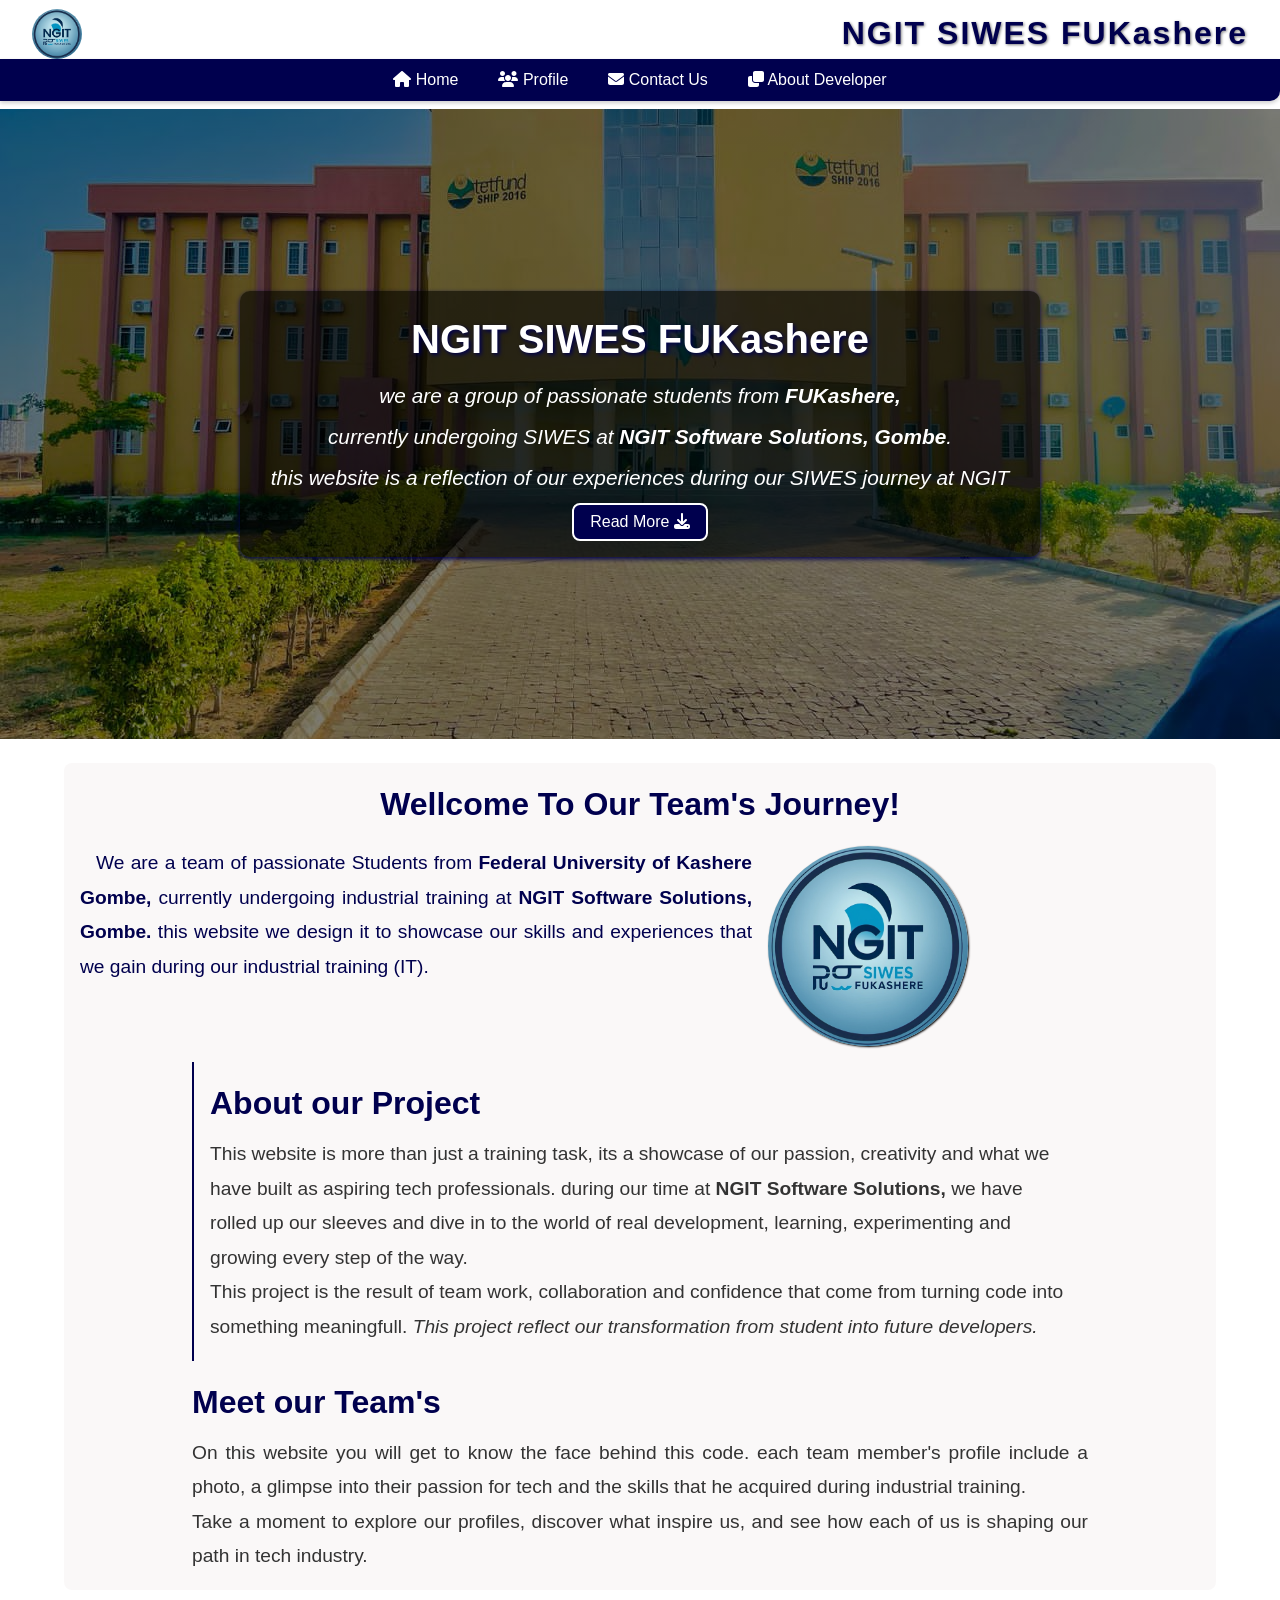
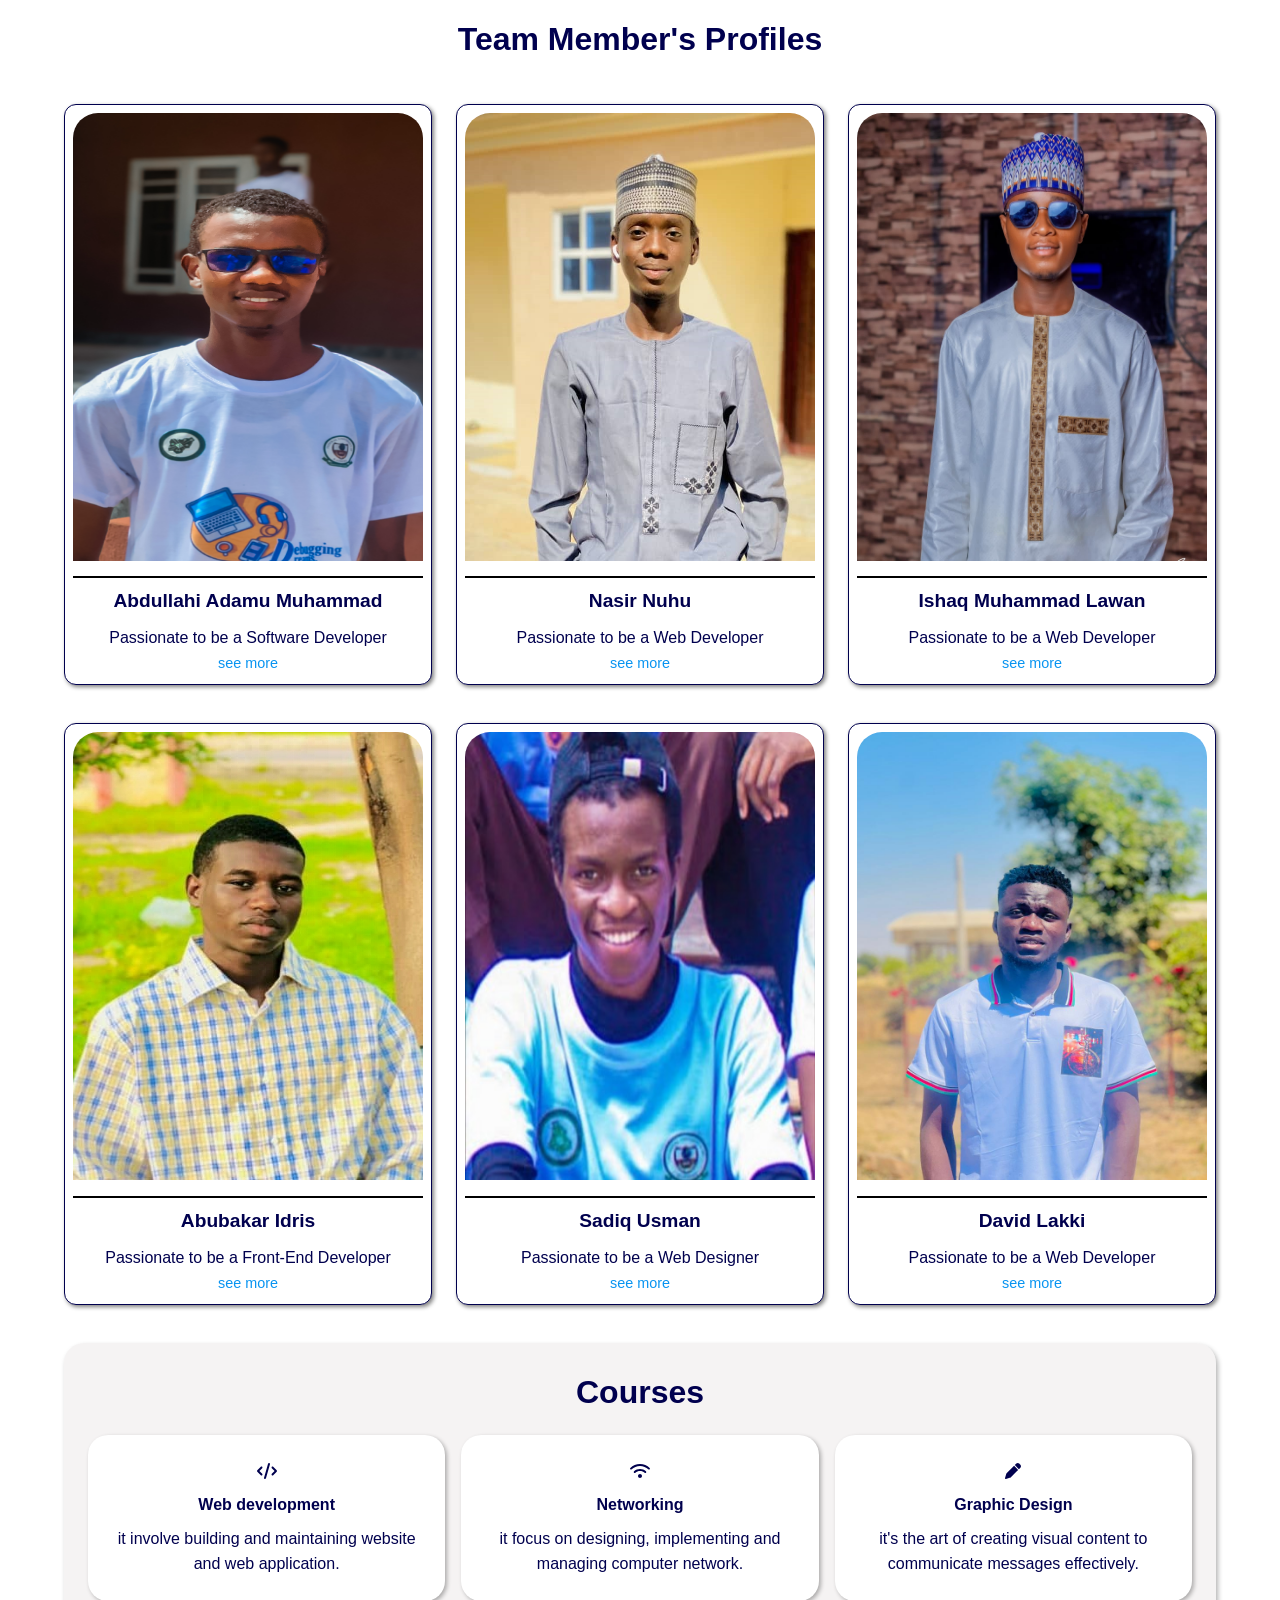
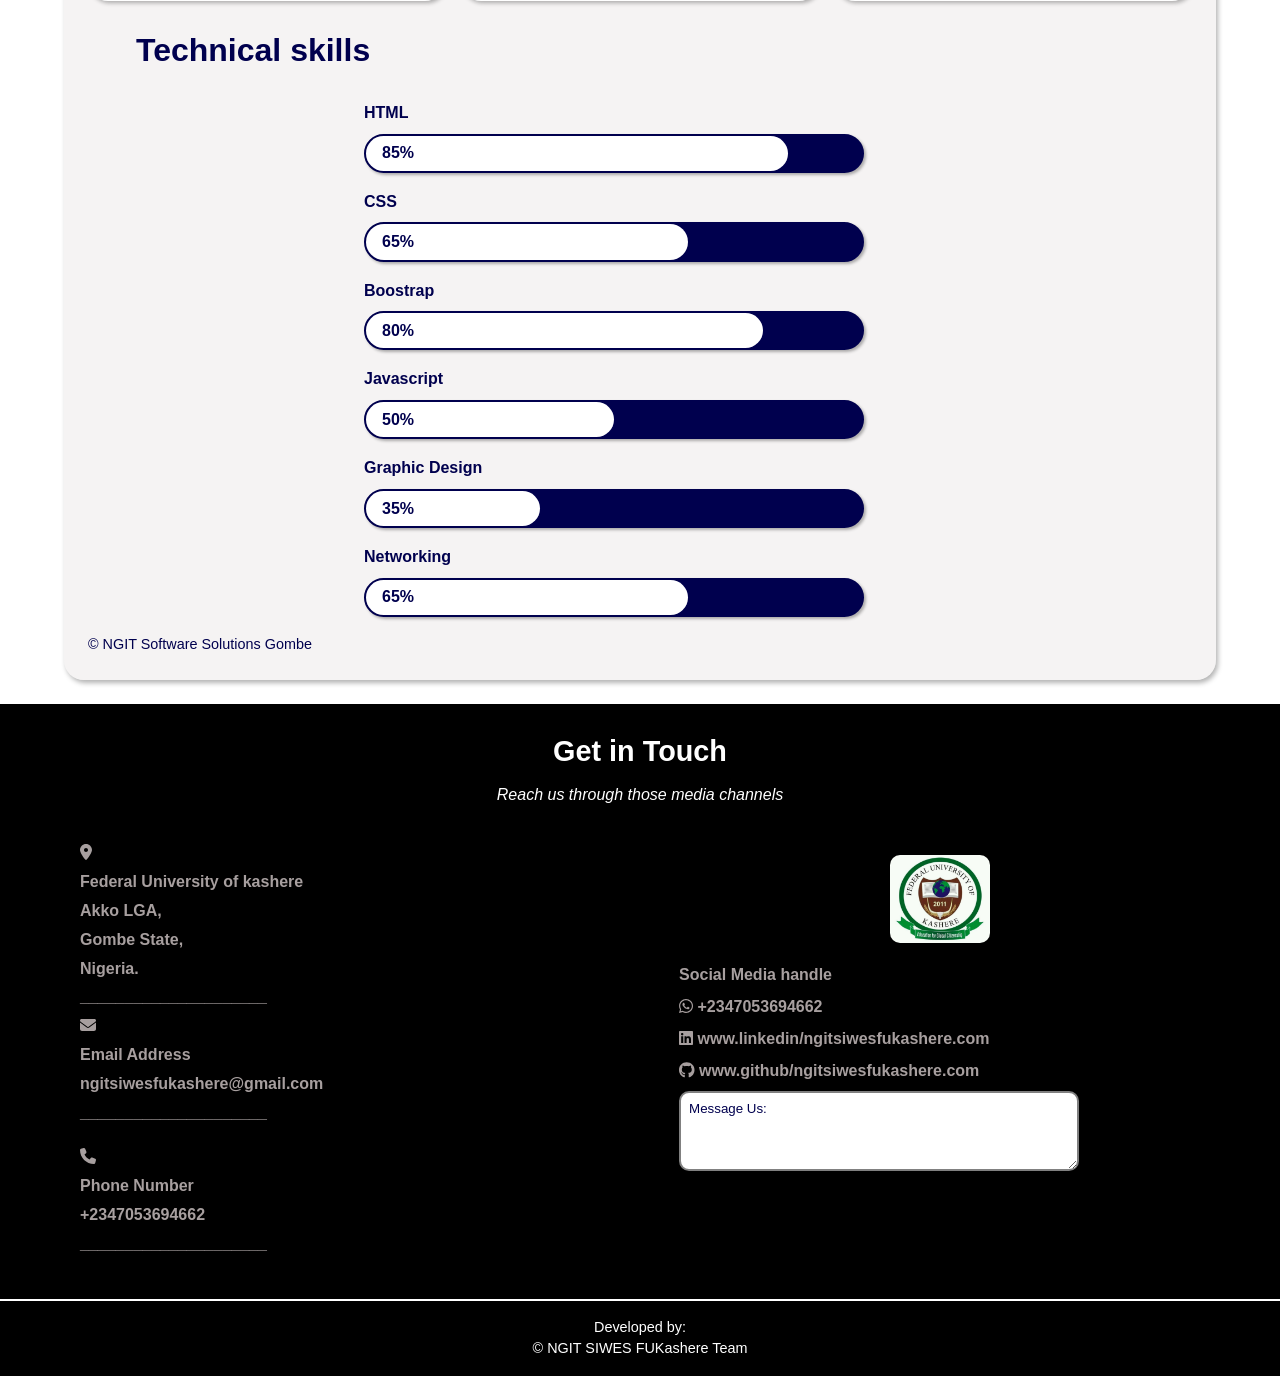
<file: index.html>
<!DOCTYPE html>
<html lang="en">
<head>
    <meta charset="UTF-8">
    <meta http-equiv="X-UA-Compatible" content="IE=edge">
    <meta name="viewport" content="width=device-width, initial-scale=1.0">
    <meta name="keywords" content="NGIT, SIWES, FUKashere, Student">
    <meta name="author" content="Bn_Arderm Developer">
    <meta name="description" content="We are a group of passionate students from FUKashere, currently undergoing SIWES atNGIT Software Solutions, Gombe.
    This website is a reflection of our experiences during our SIWES journey at NGIT">
    <link rel="stylesheet" href="styles/update.css">
    <title>NGIT SIWES FUKashere</title>
    <script src="js/icons.js"></script>
</head>
<body>
    <header>
        <div id="head">
        <img src="images/siwes_logo.jpg" alt="NGIT SIWES FUKashere logo">
        <h1>NGIT SIWES FUKashere</h1>
        </div>
        <nav>
            <ul>
                <li><a href="#top"><i class="fa fa-home"></i> Home</a></li>
                <li><a href="#std"> <i class="fa fa-users"></i> Profile</a></li>
                <li><a href="#con-sec"><i class="fa fa-envelope"></i> Contact Us</a></li>
                <li><a href="developer_profile.html"> <i class="fas fa-clone"></i> About Developer</a></li>
            </ul>
        </nav>
    </header>
    <div class="main">
        <div id="main-text">
            <h2>NGIT SIWES FUKashere</h2>
            <p>we are a group of passionate students from <strong>FUKashere,</strong></p>
            <p>currently undergoing SIWES at <strong>NGIT Software Solutions, Gombe</strong>.</p> 
                 <p> this website is a reflection of our experiences during our SIWES journey at NGIT</p>
                <button> <a href="#intro-dspl">Read More <i class="fas fa-download"></i></a></button>
        </div>
    </div>
    <article>
        <div id="intro">
            <h3>
                Wellcome to our team's journey!
            </h3>
            <div id="intro-dspl">
                <p>
                    We are a team of  passionate Students from <strong> Federal University of Kashere Gombe,</strong> currently undergoing
                    industrial training at <strong>NGIT Software Solutions, Gombe.</strong>
                    this website we design it to showcase our skills and experiences that we gain during  our industrial training (IT).
                </p>
                <img src="images/siwes_logo.jpg" alt="NGIT SIWES FUKashere Logo">
            </div>
           
        </div>
        <div id="about-prjct">
            <h4>About our Project</h4>
                <p>This website is more than just a training task, its a showcase of our passion, creativity and
                what we have built as aspiring tech professionals.
                during our time at <strong>NGIT Software Solutions,</strong> we have rolled up our sleeves and dive in to the world of real
                development, learning, experimenting and growing every step of the way.</p>
                <p>This project is the result of team work, collaboration and confidence that come from turning code
                into something meaningfull. <em>This project reflect our transformation from student into future developers. </em> </p>
        </div>
        <div id="meet-team">
            <h4>Meet our Team's</h4>
            <p>
                On this website you will get to know the face behind this code. each team member's profile include 
                a photo, a glimpse into their passion for tech and the skills that he acquired during industrial training.
               <br> Take a moment to explore our profiles, discover what inspire us, and see how each of us is 
                shaping our path in tech industry.
            </p>
            
        </div>


    </article>

    <section>
        <div id="sec-details">
            <h2 id="std">Team Member's Profiles</h2>
        </div>
        <div class="student">
            <div class="profile">
                <div class="images">
                    <a href="images/profile/jorter.png"><img src="images/profile/jorter.png" alt="Profile Picture "></a>
                </div>
                <hr>
                <h3>Abdullahi Adamu Muhammad</h3>
                   <p>Passionate to be a Software Developer <br><a class="profile-about" href="images/profile/jorter.png">see more</a></p> 
            </div>
        
            <div class="profile">
                <div class="images">
                    <a href="images/profile/nasir.jpg"><img src="images/profile/nasir.jpg" alt="Profile Picture "></a>
                </div>
                <hr>
                <h3>Nasir Nuhu</h3>
                   <p>Passionate to be a Web Developer <br> <a class="profile-about" href="images/profile/nasir.jpg">see more</a></p> 
            </div>
        
            <div class="profile">
                <div class="images">
                    <a href="images/profile/ishaq.jpg"><img src="images/profile/ishaq.jpg" alt="Profile Picture "></a>
                </div>
                <hr>
                <h3>Ishaq Muhammad Lawan</h3>
                   <p>Passionate to be a Web Developer <br><a class="profile-about" href="images/profile/ishaq.jpg">see more</a></p> 
            </div>
        </div>
        <div class="student">
            <div class="profile">
                <div class="images">
                    <a href="images/profile/abbakar.jpg"><img src="images/profile/abbakar.jpg" alt="Profile Picture "></a>
                </div>
                <hr>
                <h3>Abubakar Idris</h3>
                   <p>Passionate to be a Front-End Developer <br><a class="profile-about" href="images/profile/abbakar.jpg">see more</a></p> 
            </div>
        
            <div class="profile">
                <div class="images">
                    <a href="images/profile/sadiq.jpg"><img src="images/profile/sadiq.jpg" alt="Profile Picture "></a>
                </div>
                <hr>
                <h3>Sadiq Usman</h3>
                   <p>Passionate to be a Web Designer <br> <a class="profile-about" href="images/profile/sadiq.jpg">see more</a></p> 
            </div>
        
            <div class="profile">
                <div class="images">
                    <a href="images/profile/lekki.jpg"><img src="images/profile/lekki.jpg" alt="Profile Picture "></a>
                </div>
                <hr>
                <h3>David Lakki</h3>
                   <p>Passionate to be a Web Developer <br><a class="profile-about" href="images/profile/lekki.jpg">see more</a></p> 
            </div>
        </div>
    </section>
    <div class="courses-section">
        <div id="course-head">
            <h4>Courses</h4>
        </div>
        <div id="display-course">
            <div class="course">
                <div class="course-text">
                    <p><i class="fa fa-code"></i></p>
                    <p><strong>Web development</strong> </p>
                    <p>it involve building and maintaining website and web application.</p>
                </div>
            </div>
            <div class="course">
                <div class="course-text">
                    <p><i class="fa fa-wifi"></i></p>
                    <p><strong> Networking</strong></p>
                    <p>it focus on designing, implementing and managing computer network.</p>
                </div>
            </div>
            <div class="course">
                <div class="course-text">
                    <p><i class="fa fa-pen"></i></p>
                    <p><strong> Graphic Design</strong></p>
                    <p>it's the art of creating visual content to communicate messages effectively.</p>
                </div>
            </div>
        </div>
        <div id="skills">
            <h4>Technical skills</h4>
            <div class="tech-skill">
                <h6>HTML</h6>
                <div id="html">
                    <div id="prgrss-html">85%</div>
                </div>
            </div>
            <div class="tech-skill">
                <h6>CSS</h6>
                <div id="css">
                    <div id="prgrss-css">65%</div>
                </div>
            </div>
            <div class="tech-skill">
                <h6>Boostrap</h6>
                <div id="boostrap">
                    <div id="prgrss-boostrap">80%</div>
                </div>
            </div>
            <div class="tech-skill">
                <h6>Javascript</h6>
                <div id="javascript">
                    <div id="prgrss-javascript">50%</div>
                </div>
            </div>
            <div class="tech-skill">
                <h6>Graphic Design</h6>
                <div id="graphic">
                    <div id="prgrss-graphic">35%</div>
                </div>
            </div>
            <div class="tech-skill">
                <h6>Networking</h6>
                <div id="networking">
                    <div id="prgrss-networking">65%</div>
                </div>
            </div>
           <div id="ngit">
           &copy; NGIT Software Solutions Gombe
           </div>
        </div>
    </div>
    <div id="con-sec" class="contact">
        <h4>Get in Touch</h4>
        <p>Reach us through those media channels</p>
        <div class="contact-content">
            <div id="left-info">
                <div class="media">
                    <h5><i class="fas fa-map-marker-alt"></i><br>
                        Federal University of kashere <br>
                    Akko LGA, <br>
                    Gombe State, <br>
                    Nigeria.
                    <br>_____________________
                    </h5>
                </div>
                <div class="media">
                    <h5><i class="fas fa-envelope"></i><br>
                        Email Address <br>
                    ngitsiwesfukashere@gmail.com
                    <br>_____________________
                    </h5>
                </div>
                <div class="media">
                    <p> </p>
                    <h5><i class="fas fa-phone"></i><br>
                        Phone Number <br>
                    +2347053694662
                    <br>_____________________
                    </h5>
                </div>
            </div>
            <div class="contact-right">
                <div id="fuk-logo">
                    <img src="images/fuk_logo.jpg" alt="FUKashere Logo">
                </div>
                <div class="media">
                    <h5 id="s-m-h">
                       <strong>Social Media handle</strong>  <br>
                        <i class="fab fa-whatsapp"></i>  +2347053694662<br>
                        <i class="fab fa-linkedin"></i>  www.linkedin/ngitsiwesfukashere.com<br>
                        <i class="fab fa-github"></i>  www.github/ngitsiwesfukashere.com<br>
                        <textarea name="Message" id="message" cols="30" placeholder="Message Us:" rows="3"></textarea>
                    </h5>
                </div>
            </div>
        </div>
    </div>

    <footer>
             <div id="foot">
                 <p> Developed by: <br> &copy; NGIT SIWES FUKashere Team</p>
             </div>
             
    </footer>
   
    
</body>
</html>
</file>
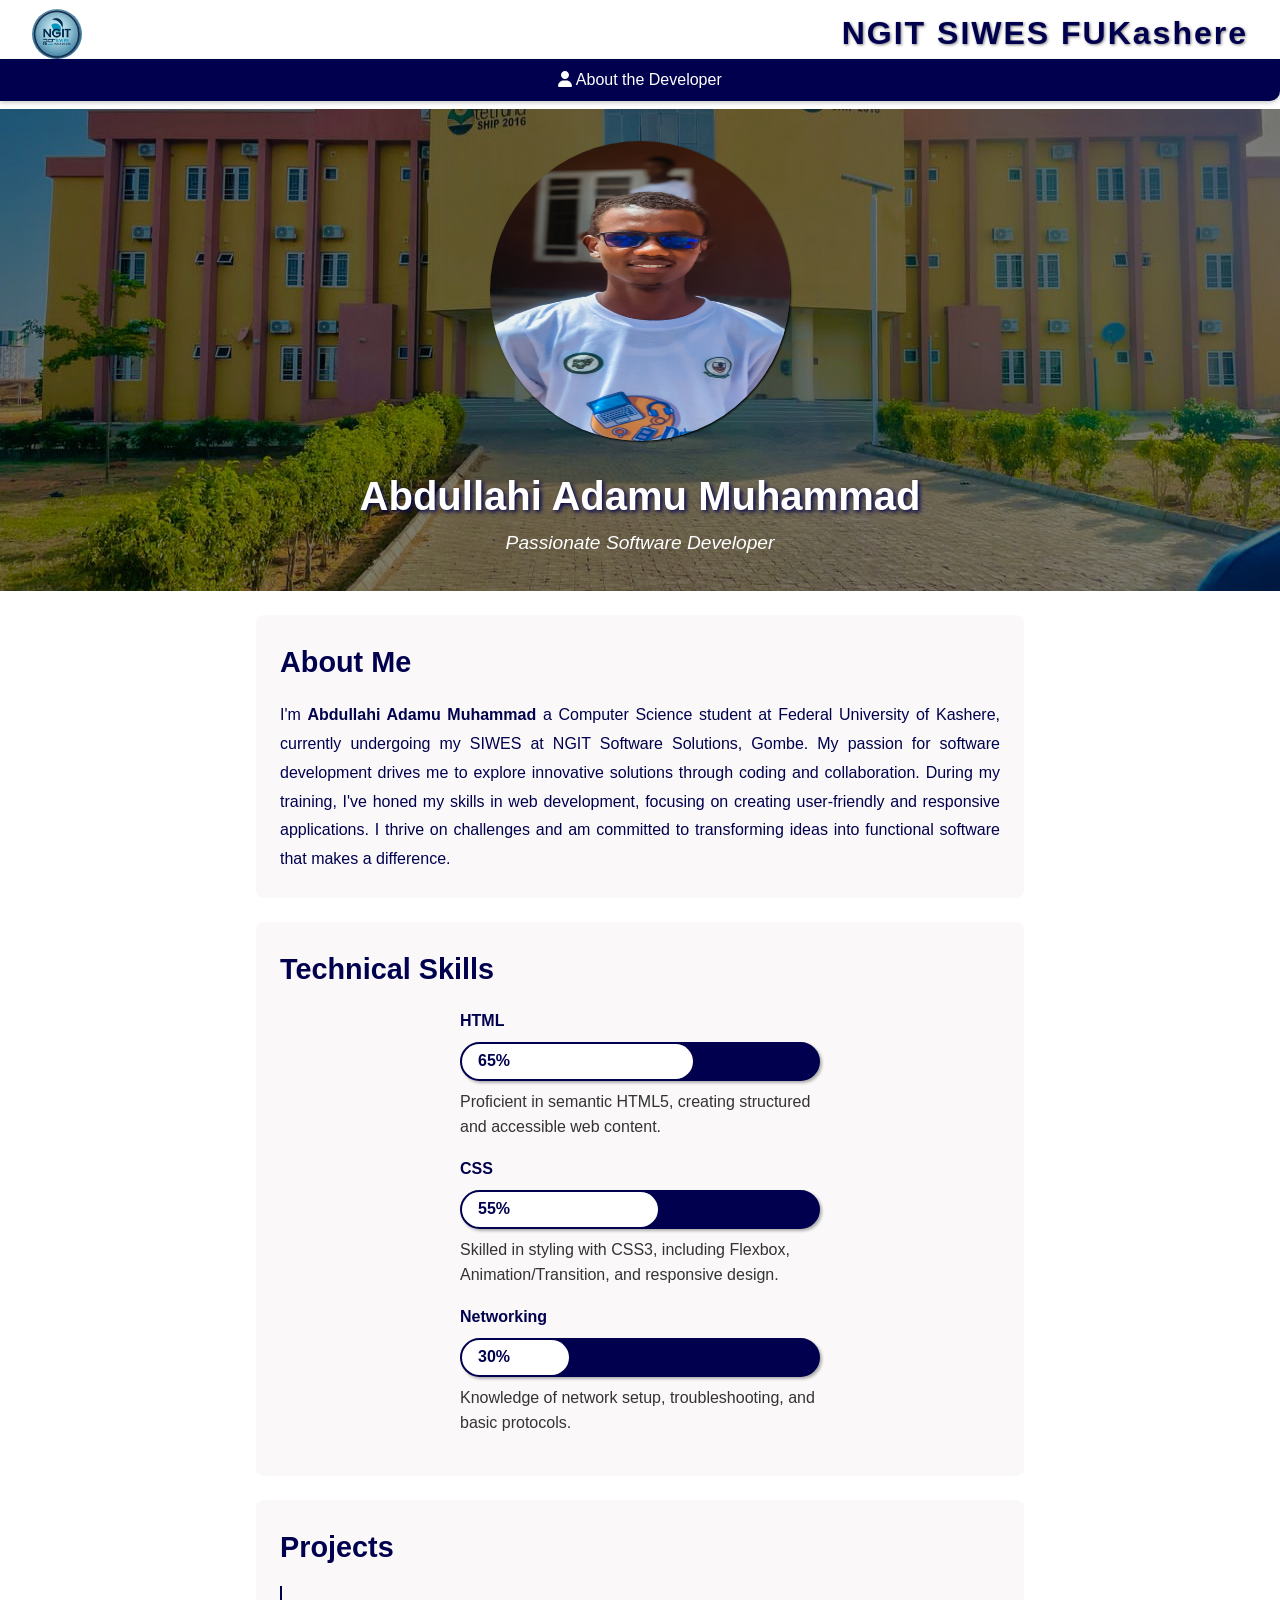
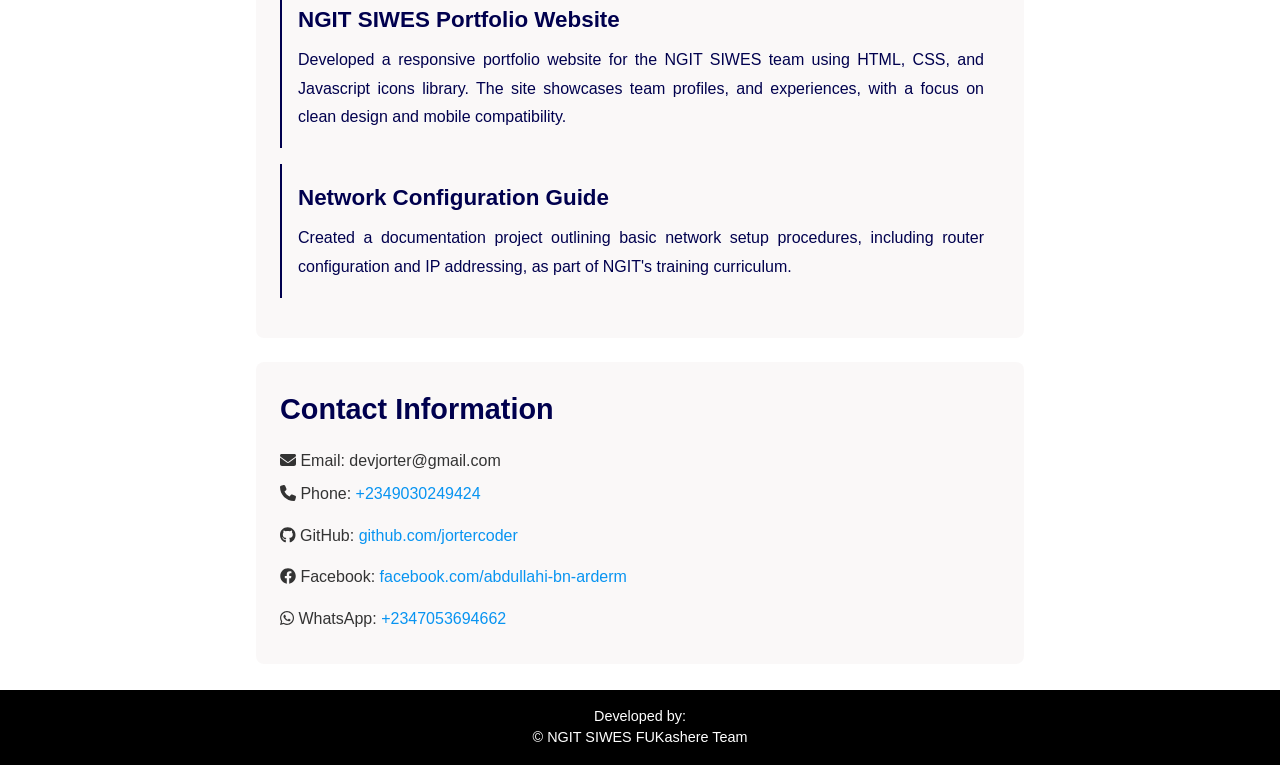
<file: developer_profile.html>
<!DOCTYPE html>
<html lang="en">
<head>
    <meta charset="UTF-8">
    <meta http-equiv="X-UA-Compatible" content="IE=edge">
    <meta name="viewport" content="width=device-width, initial-scale=1.0">
    <meta name="keywords" content="Abdullahi Adamu Muhammad, NGIT, SIWES, FUKashere, Jorter Developer">
    <meta name="author" content="Bn_Arderm Developer">
    <title>About the Developer</title>
    <link rel="stylesheet" href="styles/style-developer-page.css">
    <script src="js/icons.js"></script>
</head>
<body>
    <header>
        <div id="head">
            <img src="images/siwes_logo.jpg" alt="NGIT SIWES FUKashere logo">
            <h1>NGIT SIWES FUKashere</h1>
        </div>
        <nav>
            <ul>
                <li><a href="developer_profile.html"> <i class="fa fa-user"> </i> About the Developer</a></li>
                
            </ul>
        </nav>
    </header>

    <div class="profile-hero">
        <img src="images/profile/jorter.png" alt="Abdullahi Adamu Muhammad Profile Picture">
        <h2>Abdullahi Adamu Muhammad</h2>
        <p>Passionate Software Developer</p>
    </div>

    <div class="bio-section">
        <h3>About Me</h3>
        <p>
            I'm <strong>Abdullahi Adamu Muhammad</strong> a Computer Science student at Federal University of Kashere, 
            currently undergoing my SIWES at NGIT Software Solutions, Gombe. 
            My passion for software development drives me to explore innovative solutions through coding and collaboration. 
            During my training, I've honed my skills in web development, 
            focusing on creating user-friendly and responsive applications.
             I thrive on challenges and am committed to transforming ideas into functional software that makes a difference.
        </p>
    </div>

    <div class="skills-section">
        <h3>Technical Skills</h3>
        <div class="tech-skill">
            <h6>HTML</h6>
            <div id="html">
                <div id="prgrss-html">65%</div>
            </div>
            <p>Proficient in semantic HTML5, creating structured and accessible web content.</p>
        </div>
        <div class="tech-skill">
            <h6>CSS</h6>
            <div id="css">
                <div id="prgrss-css">55%</div>
            </div>
            <p>Skilled in styling with CSS3, including Flexbox, Animation/Transition, 
                and responsive design.</p>
        </div>

        <div class="tech-skill">
            <h6>Networking</h6>
            <div id="networking">
                <div id="prgrss-networking">30%</div>
            </div>
            <p>Knowledge of network setup, troubleshooting, and basic protocols.</p>
        </div>
    </div>

    <div class="projects-section">
        <h3>Projects</h3>
        <div class="project">
            <h4> NGIT SIWES Portfolio Website</h4>
            <p>
                Developed a responsive portfolio website for the NGIT SIWES team using HTML, CSS, 
                and Javascript icons library. The site showcases team profiles, and experiences, 
                with a focus on clean design and mobile compatibility.
            </p>
        </div>
        <div class="project">
            <h4>Network Configuration Guide</h4>
            <p>
                Created a documentation project outlining basic network setup procedures,
                 including router configuration and IP addressing, as part of NGIT's training curriculum.

            </p>
        </div>
    </div>

    <div class="contact-section">
        <h3>Contact Information</h3>
        <p><i class="fas fa-envelope"></i> Email: devjorter@gmail.com</p>
        <p><i class="fas fa-phone"></i> Phone: <a href="+2349030249424">+2349030249424</a></p>
        <p><i class="fab fa-github"></i> GitHub: <a href="https://github.com/jortercoder">github.com/jortercoder</a></p>
        <p><i class="fab fa-facebook"></i> Facebook: <a href="https://www.facebook.com/profile.php?id=100078865933788">facebook.com/abdullahi-bn-arderm</a></p>
        <p><i class="fab fa-whatsapp"></i> WhatsApp: <a href="https://wa.me/+2347053694662">+2347053694662</a></p>
    </div>

    <footer>
        <div id="foot">
            <p>Developed by: <br> © NGIT SIWES FUKashere Team</p>
        </div>
    </footer>
</body>
</html>
</file>
<file: styles/update.css>
* {
    padding: 0;
    margin: 0;
    box-sizing: border-box;
}

/* Base styles (Mobile-first) */
body {
    font-family: Arial, Helvetica, sans-serif;
    color: #333;
    line-height: 1.6;
}

/* Header */
header {
    width: 100%;
    position: sticky;
    top: 0;
    background: #fff;
    z-index: 1000;
    padding: 0.5rem 0;
}

#head {
    display: flex;
    align-items: center;
    justify-content: center;
    flex-wrap: wrap;
    gap: 1rem;
    padding: 0.5rem;
}

#head img {
    width: 40px;
    height: 40px;
    border-radius: 50%;
}

header h1 {
    color: #00004e;
    font-size: 1.5rem;
    text-align: center;
    text-shadow: 1px 1px 3px gray;
    letter-spacing: 2px;

}

/* Navigation */
nav {
    background: #00004e;
    width: 100%;
    padding: 0.5rem 0;
    border-bottom-right-radius: 10px;
    box-shadow: 0 2px 4px rgba(0, 0, 0, 0.2);
}

nav ul {
    display: flex;
    flex-wrap: wrap;
    justify-content: center;
    gap: 0.5rem;
}

nav ul li {
    list-style: none;
}

nav ul li a {
    color: #fff;
    text-decoration: none;
    font-size: 0.9rem;
    padding: 0.5rem;
}

nav ul li a:hover {
    color: #2585df;
    text-decoration: underline;
    transition: color 0.3s;
}

/* Main Section */
.main {
    width: 100%;
    height: 50vh;
    background: linear-gradient(rgba(0, 0, 0, 0.5), rgba(0, 0, 0, 0.5)), url("../images/fuk_senate.jpg") no-repeat center/cover;
    display: flex;
    align-items: center;
    justify-content: center;
}

#main-text {
    width: 90%;
    max-width: 600px;
    background: rgba(0, 0, 0, 0.6);
    border-radius: 10px;
    padding: 1rem;
    text-align: center;
    box-shadow: 0 2px 5px #00004e;

}

#main-text h2 {
    color: #fff;
    font-size: 1.8rem;
    margin-bottom: 0.5rem;
    text-shadow: 2px 2px 4px #00004e;
}

#main-text p {
    color: #fff;
    font-size: 1rem;
    font-style: italic;
    margin-bottom: 0.5rem;
}

#main-text button {
    background: #00004e;
   
    border: 2px solid #fff;
    padding: 0.5rem 1rem;
    border-radius: 8px;
    font-size: 1rem;
    cursor: pointer;
}
#main-text button a{
     color: #fff;
     text-decoration: none;
}

#main-text button a:hover {
    opacity: 0.7;
    transition: opacity 0.3s;
}

/* Article Section */
article {
    margin: 1.5rem 5%;
    padding: 1rem;
    background: rgba(243, 237, 237, 0.4);
    border-radius: 8px;
}

#intro h3 {
    font-size: 1.6rem;
    color: #00004e;
    margin-bottom: 1rem;
    text-align: center;
    text-transform: capitalize;
}

#intro-dspl {
    display: flex;
    flex-direction: column;
    gap: 1rem;
    align-items: center;
}

#intro p {
    font-size: 1rem;
    text-align: justify;
    text-indent: 1rem;
    line-height: 1.8;
    color: #00004e;
}

#intro img {
    width: 150px;
    height: 150px;
    border-radius: 50%;
    box-shadow: 1px 1px 2px #000;
}

#about-prjct {
    margin: 1rem auto;
    padding: 1rem;
    border-left: 2px solid #00004e;
}

#about-prjct h4 {
    font-size: 1.6rem;
    color: #00004e;
    margin-bottom: 0.5rem;
}

#about-prjct p {
    font-size: 1rem;
    line-height: 1.8;
}

#meet-team h4 {
    font-size: 1.6rem;
    color: #00004e;
    margin-bottom: 0.5rem;
}

#meet-team p {
    font-size: 1rem;
    text-align: justify;
    line-height: 1.8;
}

/* Team Profiles */
#sec-details h2 {
    font-size: 1.8rem;
    color: #00004e;
    text-align: center;
    margin: 1.5rem 0;
}

.student {
    display: grid;
    grid-template-columns: 1fr;
    gap: 1.5rem;
    margin: 3% 5%;
}

.profile {
    background: #fff;
    border: 1px solid #00004e;
    border-radius: 12px;
    padding: 0.5rem;
    box-shadow: 2px 2px 4px gray;
    text-align: center;
}

.profile img {
    width: 100%;
    max-width: 370px;
    height: 28em;
    border-radius: 25px 25px 0 0;
}

.profile h3 {
    font-size: 1.2rem;
    color: #00004e;
    margin: 0.5rem 0;
}

.profile p {
    font-size: 1rem;
    color: #00004e;
}

.profile-about {
    color: #0894f1;
    text-decoration: none;
    font-size: 0.9rem;
}

.profile-about:hover {
    color: red;
}

hr {
    border: 1px solid #000;
    margin: 0.5rem 0;
}

/* Courses Section */
.courses-section {
    margin: 1.5rem 5%;
    padding: 1.5rem;
    background: rgba(231, 225, 225, 0.4);
    border-radius: 20px;
    box-shadow: 2px 3px 5px rgba(0, 0, 0, 0.3);
}

#course-head h4 {
    font-size: 1.8rem;
    color: #00004e;
    text-align: center;
    margin-bottom: 1rem;
}

#display-course {
    display: grid;
    grid-template-columns: 1fr;
    gap: 1rem;
}

.course {
    background: #fff;
    border-radius: 20px;
    padding: 1rem;
    box-shadow: 2px 2px 4px rgba(0, 0, 0, 0.3);
    text-align: center;
}

.course p {
    font-size: 1rem;
    color: #00004e;
    margin: 0.5rem 0;
}

/* Technical Skills */
#skills h4 {
    font-size: 1.8rem;
    color: #00004e;
    margin: 1.5rem 3rem;
    /* text-align: center; */
}

.tech-skill {
    margin: 1rem 5%;
}

.tech-skill h6 {
    font-size: 1rem;
    color: #00004e;
    margin-bottom: 0.5rem;
}

#html, #css, #boostrap, #javascript, #graphic, #networking {
    background: #00004e;
    width: 100%;
    max-width: 500px;
    border-radius: 20px;
    border: 2px solid #00004e;
    margin: 0.5rem 0;
    box-shadow: 2px 2px 3px rgba(0, 0, 0, 0.3);
}

#prgrss-html, #prgrss-css, #prgrss-boostrap, #prgrss-javascript, #prgrss-graphic, #prgrss-networking {
    color: #00004e;
    background: #fff;
    border-radius: 20px;
    padding: 0.3rem 1rem;
    font-weight: bold;
}

#prgrss-html { width: 85%; }
#prgrss-css { width: 65%; }
#prgrss-boostrap { width: 80%; }
#prgrss-javascript { width: 50%; }
#prgrss-graphic { width: 35%; }
#prgrss-networking { width: 65%; }

#ngit {
    text-align: left;
    color: #00004e;
    font-size: 0.9rem;
    margin-top: 1rem;
}

/* Contact Section */
.contact {
    background: #000;
    color: #fff;
    padding: 1.5rem 5%;
}

.contact h4 {
    font-size: 1.8rem;
    text-align: center;
    margin-bottom: 0.5rem;
}

.contact p {
    font-size: 1rem;
    text-align: center;
    font-style: italic;
    margin-bottom: 1rem;
}

.contact-content {
    display: flex;
    flex-direction: column;
    gap: 1rem;
}

#left-info, .contact-right {
    width: 100%;
    padding: 1rem;
}

.media h5 {
    font-size: 1rem;
    color: #a79f9f;
    line-height: 1.8;
}

#fuk-logo img {
    width: 100px;
    height: auto;
    border-radius: 10px;
    display: block;
    margin: 0 auto;
}

#s-m-h {
    text-align: center;
    line-height: 2;
}

textarea {
    width: 100%;
    max-width: 400px;
    height: 80px;
    border: 2px solid gray;
    border-radius: 10px;
    padding: 0.5rem;
    font-family: Arial, sans-serif;
    margin-top: 0.3rem;
}

textarea::placeholder {
    color: #00004e;
}

/* Footer */
footer {
    background: #000;
    color: #fff;
    padding: 1rem;
    text-align: center;
    border-top: 2px solid #fff;
}

#foot p {
    font-size: 0.9rem;
    line-height: 1.5;
}

/* Media Queries */

/* Tablets (768px and up) */
@media (min-width: 768px) {
    #head {
        justify-content: space-between;
        padding: 0 2rem;
    }

    #head img {
        width: 50px;
        height: 50px;
    }

    header h1 {
        font-size: 2rem;
    }

    nav ul li a {
        font-size: 1rem;
        padding: 1.5rem 1rem;
    }

    .main {
        height: 60vh;
    }

    #main-text h2 {
        font-size: 0.5rem;
    }

    #main-text p {
        font-size: 1.2rem;
    }

    #intro-dspl {
        flex-direction: row;
        align-items: flex-start;
    }

    #intro p {
        width: 60%;
        font-size: 1.1rem;
    }

    #intro img {
        width: 200px;
        height: 200px;
    }

    #about-prjct, #meet-team {
        width: 80%;
        margin-left: auto;
        margin-right: auto;
    }

    .student {
        grid-template-columns: repeat(2, 1fr);
    }

    #display-course {
        grid-template-columns: repeat(2, 1fr);
    }

    .contact-content {
        flex-direction: row;
        justify-content: space-between;
    }

    #left-info, .contact-right {
        width: 48%;
    }

    #fuk-logo img {
        margin: 1rem 0;
    }

    #s-m-h {
        text-align: left;
        margin-left: 0;
    }
}

/* Desktops (1024px and up) */
@media (min-width: 1024px) {
    .main {
        height: 70vh;
    }

    #main-text {
        max-width: 800px;
    }

    #main-text h2 {
        font-size: 2.5rem;
    }

    #main-text p {
        font-size: 1.3rem;
    }

    #intro h3, #about-prjct h4, #meet-team h4, #course-head h4, #skills h4, #sec-details h2 {
        font-size: 2rem;
    }

    #intro p, #about-prjct p, #meet-team p {
        font-size: 1.2rem;
    }

    .student {
        grid-template-columns: repeat(3, 1fr);
    }

    #display-course {
        grid-template-columns: repeat(3, 1fr);
    }

    .tech-skill {
        width: 50%;
        margin-left: 25%;
    }

    #fuk-logo img {
        margin: 1rem auto;
    }
}
</file>
<file: styles/style-developer-page.css>
* {
            padding: 0;
            margin: 0;
            box-sizing: border-box;
        }

        body {
            font-family: Arial, Helvetica, sans-serif;
            color: #333;
            line-height: 1.6;
        }

        header {
            width: 100%;
            position: sticky;
            top: 0;
            background: #fff;
            z-index: 1000;
            padding: 0.5rem 0;
        }

        #head {
            display: flex;
            align-items: center;
            justify-content: center;
            flex-wrap: wrap;
            gap: 1rem;
            padding: 0.5rem;
        }

        #head img {
            width: 40px;
            height: 40px;
            border-radius: 50%;
        }

        header h1 {
            color: #00004e;
            font-size: 1.5rem;
            text-align: center;
            text-shadow: 1px 1px 3px gray;
            letter-spacing: 2px;
        }

        nav {
            background: #00004e;
            width: 100%;
            padding: 0.5rem 0;
            border-bottom-right-radius: 10px;
            box-shadow: 0 2px 4px rgba(0, 0, 0, 0.2);
        }

        nav ul {
            display: flex;
            flex-wrap: wrap;
            justify-content: center;
            gap: 0.5rem;
        }

        nav ul li {
            list-style: none;
        }

        nav ul li a {
            color: #fff;
            text-decoration: none;
            font-size: 0.9rem;
            padding: 0.5rem;
        }

        nav ul li a:hover {
            color: #2585df;
            text-decoration: underline;
            transition: color 0.3s;
        }

        .profile-hero {
            width: 100%;
            padding: 2rem 5%;
            background: linear-gradient(rgba(0, 0, 0, 0.5), rgba(0, 0, 0, 0.5)), url("../images/fuk_senate.jpg") no-repeat center/cover;
            text-align: center;
            color: #fff;
        }

        .profile-hero img {
            width: 200px;
            height: 200px;
            border-radius: 50%;
            box-shadow: 1px 1px 2px #000;
            margin-bottom: 1rem;
        }

        .profile-hero h2 {
            font-size: 2rem;
            text-shadow: 2px 2px 4px #00004e;
        }

        .profile-hero p {
            font-size: 1.2rem;
            font-style: italic;
        }
        #back{
            max-width: 100px;
            max-height: 100px;
            /* border: 2px solid #000; */
            border-radius: 50%;
            padding: 5px;
            position: fixed;
            top: 80%;
            right: 5%;
            background-color: #fff;
        }
        #back li{
            list-style: none;
        }
        #back a{
            color: #00004e;
        }

        .bio-section, .skills-section, .projects-section, .contact-section {
            margin: 1.5rem 5%;
            padding: 1.5rem;
            background: rgba(243, 237, 237, 0.4);
            border-radius: 8px;
        }

        .bio-section h3, .skills-section h3, .projects-section h3, .contact-section h3 {
            font-size: 1.8rem;
            color: #00004e;
            margin-bottom: 1rem;
        }

        .bio-section p {
            font-size: 1rem;
            line-height: 1.8;
            text-align: justify;
            color: #00004e;
        }

        .tech-skill {
            margin: 1rem 0;
        }

        .tech-skill h6 {
            font-size: 1rem;
            color: #00004e;
            margin-bottom: 0.5rem;
        }

        #html, #css, #networking {
            background: #00004e;
            width: 100%;
            max-width: 500px;
            border-radius: 20px;
            border: 2px solid #00004e;
            margin: 0.5rem 0;
            box-shadow: 2px 2px 3px rgba(0, 0, 0, 0.3);
        }

        #prgrss-html, #prgrss-css, #prgrss-networking {
            color: #00004e;
            background: #fff;
            border-radius: 20px;
            padding: 0.3rem 1rem;
            font-weight: bold;
        }

        #prgrss-html { width: 65%; }
        #prgrss-css { width: 55%; }
        #prgrss-networking { width: 30%; }

        .project {
            margin: 1rem 0;
            padding: 1rem;
            border-left: 2px solid #00004e;
        }

        .project h4 {
            font-size: 1.4rem;
            color: #00004e;
            margin-bottom: 0.5rem;
        }

        .project p {
            font-size: 1rem;
            line-height: 1.8;
            color: #00004e;
            text-align:justify ;
        }

        .contact-section a {
            color: #0894f1;
            text-decoration: none;
            font-size: 1rem;
            margin: 0.5rem 0;
            display: inline-block;
        }

        .contact-section a:hover {
            color: red;
        }

        footer {
            background: #000;
            color: #fff;
            padding: 1rem;
            text-align: center;
            border-top: 2px solid #fff;
        }

        #foot p {
            font-size: 0.9rem;
            line-height: 1.5;
        }

        @media (min-width: 768px) {
            #head {
                justify-content: space-between;
                padding: 0 2rem;
            }

            #head img {
                width: 50px;
                height: 50px;
            }

            header h1 {
                font-size: 2rem;
            }

            nav ul li a {
                font-size: 1rem;
                padding: 0.5rem 1rem;
            }

            .profile-hero img {
                width: 250px;
                height: 250px;
            }

            .profile-hero h2 {
                font-size: 2.5rem;
            }

            .bio-section, .skills-section, .projects-section, .contact-section {
                width: 80%;
                margin: 1.5rem auto;
            }
        }

        @media (min-width: 1024px) {
            .profile-hero img {
                width: 300px;
                height: 300px;
            }

            .bio-section, .skills-section, .projects-section, .contact-section {
                width: 60%;
            }

            .tech-skill {
                width: 50%;
                margin-left: 25%;
            }
        }
</file>
